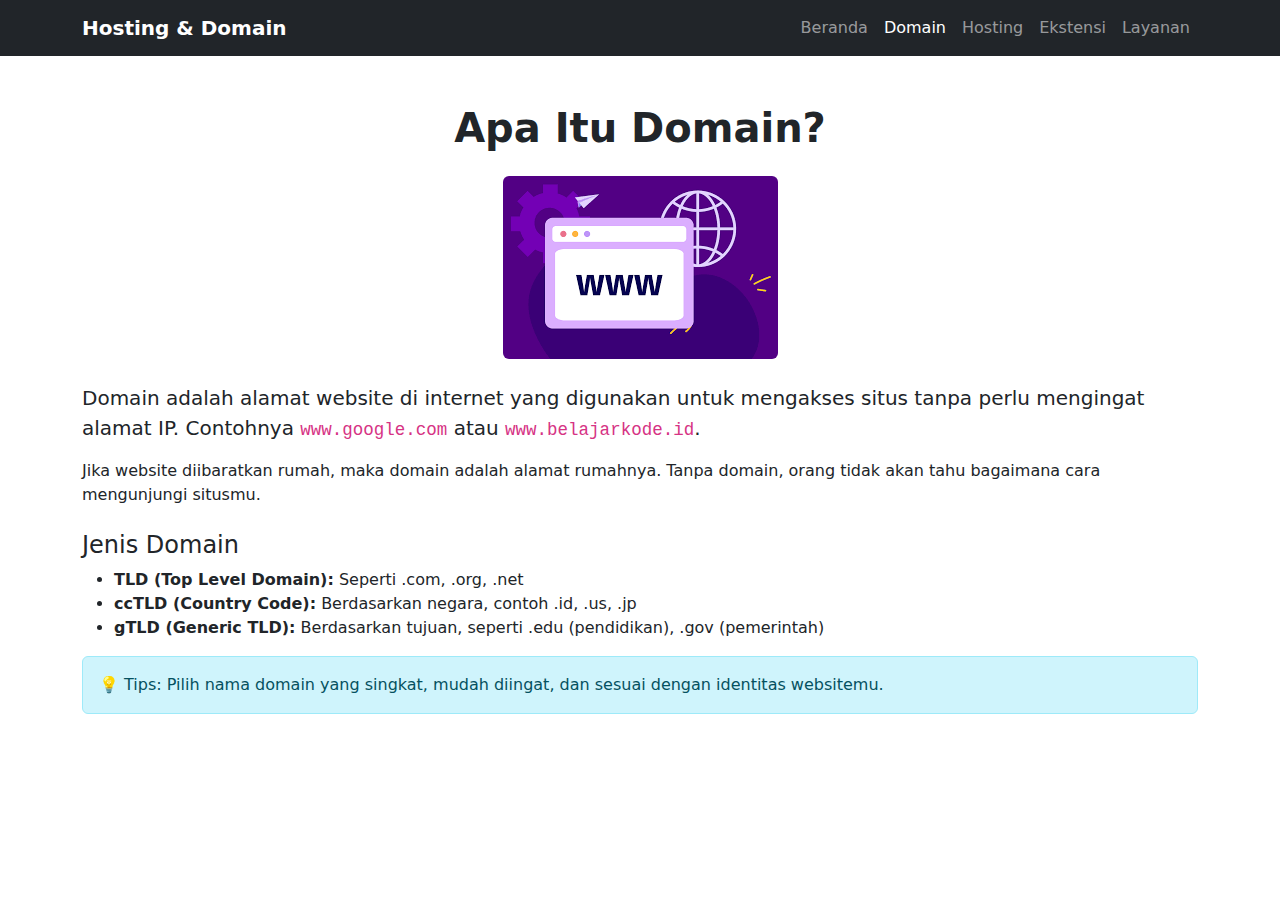
<file: domain.html>
<!DOCTYPE html>
<html lang="id">
<head>
  <meta charset="UTF-8">
  <meta name="viewport" content="width=device-width, initial-scale=1.0">
  <title>Domain | Hosting dan Domain</title>
  <link href="https://cdn.jsdelivr.net/npm/bootstrap@5.3.3/dist/css/bootstrap.min.css" rel="stylesheet">
</head>
<body>
  <nav class="navbar navbar-expand-lg navbar-dark bg-dark">
    <div class="container">
      <a class="navbar-brand fw-bold" href="index.html">Hosting & Domain</a>
      <button class="navbar-toggler" type="button" data-bs-toggle="collapse" data-bs-target="#nav"><span class="navbar-toggler-icon"></span></button>
      <div id="nav" class="collapse navbar-collapse">
        <ul class="navbar-nav ms-auto">
          <li class="nav-item"><a href="domain & hosting.html" class="nav-link">Beranda</a></li>
          <li class="nav-item"><a href="Domain.html" class="nav-link active">Domain</a></li>
          <li class="nav-item"><a href="Hosting.html" class="nav-link">Hosting</a></li>
          <li class="nav-item"><a href="Ekstensi.html" class="nav-link">Ekstensi</a></li>
          <li class="nav-item"><a href="layanan w.html" class="nav-link">Layanan</a></li>
        </ul>
      </div>
    </div>
  </nav>

  <section class="py-5">
    <div class="container">
      <h1 class="fw-bold text-center mb-4">Apa Itu Domain?</h1>
      <img src="[data-uri]" class="img-fluid rounded mx-auto d-block mb-4" alt="Domain">
      <p class="lead">Domain adalah alamat website di internet yang digunakan untuk mengakses situs tanpa perlu mengingat alamat IP. Contohnya <code>www.google.com</code> atau <code>www.belajarkode.id</code>.</p>
      <p>Jika website diibaratkan rumah, maka domain adalah alamat rumahnya. Tanpa domain, orang tidak akan tahu bagaimana cara mengunjungi situsmu.</p>
      <h4 class="mt-4">Jenis Domain</h4>
      <ul>
        <li><strong>TLD (Top Level Domain):</strong> Seperti .com, .org, .net</li>
        <li><strong>ccTLD (Country Code):</strong> Berdasarkan negara, contoh .id, .us, .jp</li>
        <li><strong>gTLD (Generic TLD):</strong> Berdasarkan tujuan, seperti .edu (pendidikan), .gov (pemerintah)</li>
      </ul>
      <div class="alert alert-info mt-3">
        💡 Tips: Pilih nama domain yang singkat, mudah diingat, dan sesuai dengan identitas websitemu.
      </div>
    </div>
  </section>
</body>
</html>
</file>
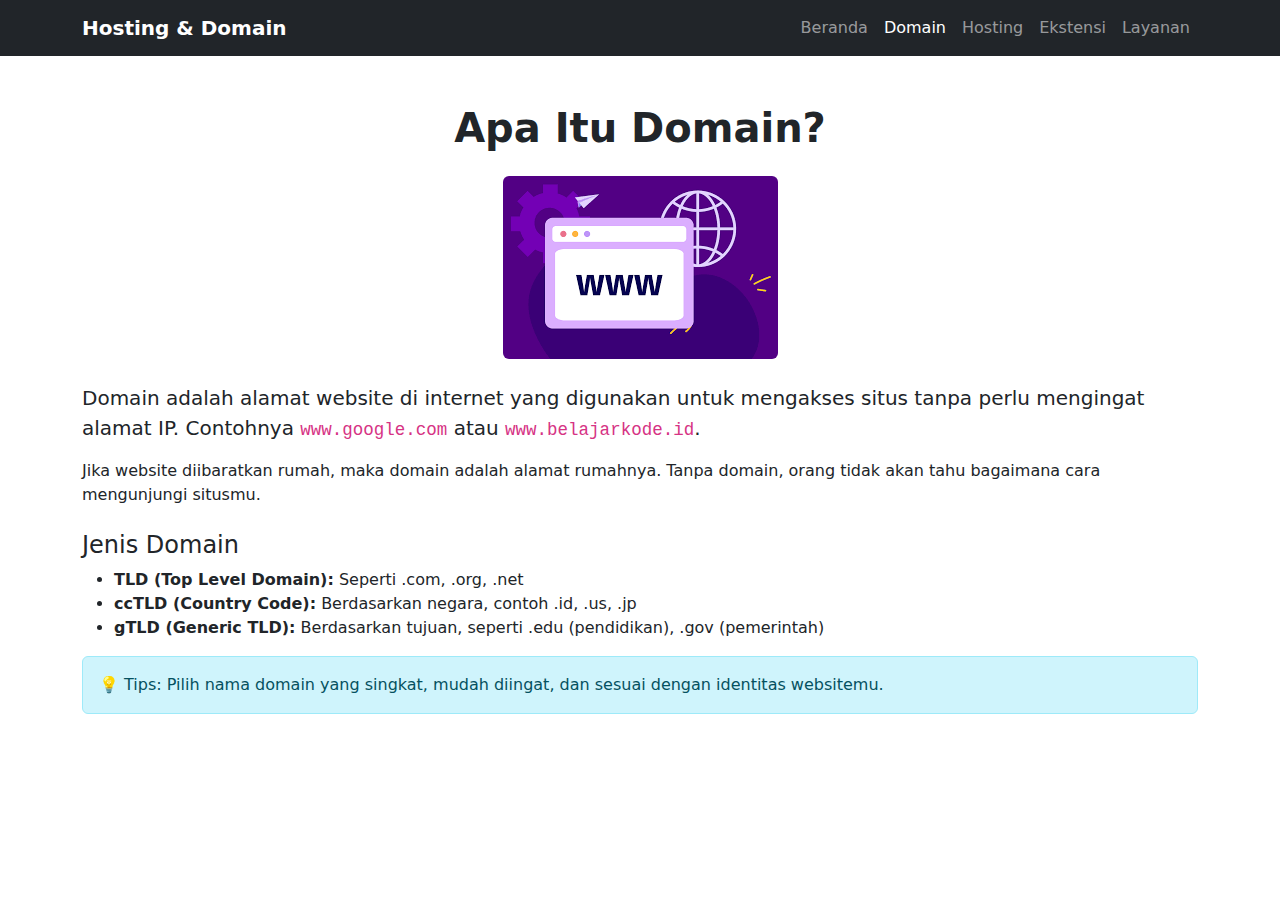
<file: Domain.html>
<!DOCTYPE html>
<html lang="id">
<head>
  <meta charset="UTF-8">
  <meta name="viewport" content="width=device-width, initial-scale=1.0">
  <title>Domain | Hosting dan Domain</title>
  <link href="https://cdn.jsdelivr.net/npm/bootstrap@5.3.3/dist/css/bootstrap.min.css" rel="stylesheet">
</head>
<body>
  <nav class="navbar navbar-expand-lg navbar-dark bg-dark">
    <div class="container">
      <a class="navbar-brand fw-bold" href="index.html">Hosting & Domain</a>
      <button class="navbar-toggler" type="button" data-bs-toggle="collapse" data-bs-target="#nav"><span class="navbar-toggler-icon"></span></button>
      <div id="nav" class="collapse navbar-collapse">
        <ul class="navbar-nav ms-auto">
          <li class="nav-item"><a href="domain & hosting.html" class="nav-link">Beranda</a></li>
          <li class="nav-item"><a href="domain.html" class="nav-link active">Domain</a></li>
          <li class="nav-item"><a href="hosting.html" class="nav-link">Hosting</a></li>
          <li class="nav-item"><a href="ekstensi.html" class="nav-link">Ekstensi</a></li>
          <li class="nav-item"><a href="layanan w.html" class="nav-link">Layanan</a></li>
        </ul>
      </div>
    </div>
  </nav>

  <section class="py-5">
    <div class="container">
      <h1 class="fw-bold text-center mb-4">Apa Itu Domain?</h1>
      <img src="[data-uri]" class="img-fluid rounded mx-auto d-block mb-4" alt="Domain">
      <p class="lead">Domain adalah alamat website di internet yang digunakan untuk mengakses situs tanpa perlu mengingat alamat IP. Contohnya <code>www.google.com</code> atau <code>www.belajarkode.id</code>.</p>
      <p>Jika website diibaratkan rumah, maka domain adalah alamat rumahnya. Tanpa domain, orang tidak akan tahu bagaimana cara mengunjungi situsmu.</p>
      <h4 class="mt-4">Jenis Domain</h4>
      <ul>
        <li><strong>TLD (Top Level Domain):</strong> Seperti .com, .org, .net</li>
        <li><strong>ccTLD (Country Code):</strong> Berdasarkan negara, contoh .id, .us, .jp</li>
        <li><strong>gTLD (Generic TLD):</strong> Berdasarkan tujuan, seperti .edu (pendidikan), .gov (pemerintah)</li>
      </ul>
      <div class="alert alert-info mt-3">
        💡 Tips: Pilih nama domain yang singkat, mudah diingat, dan sesuai dengan identitas websitemu.
      </div>
    </div>
  </section>
</body>
</html>
</file>
